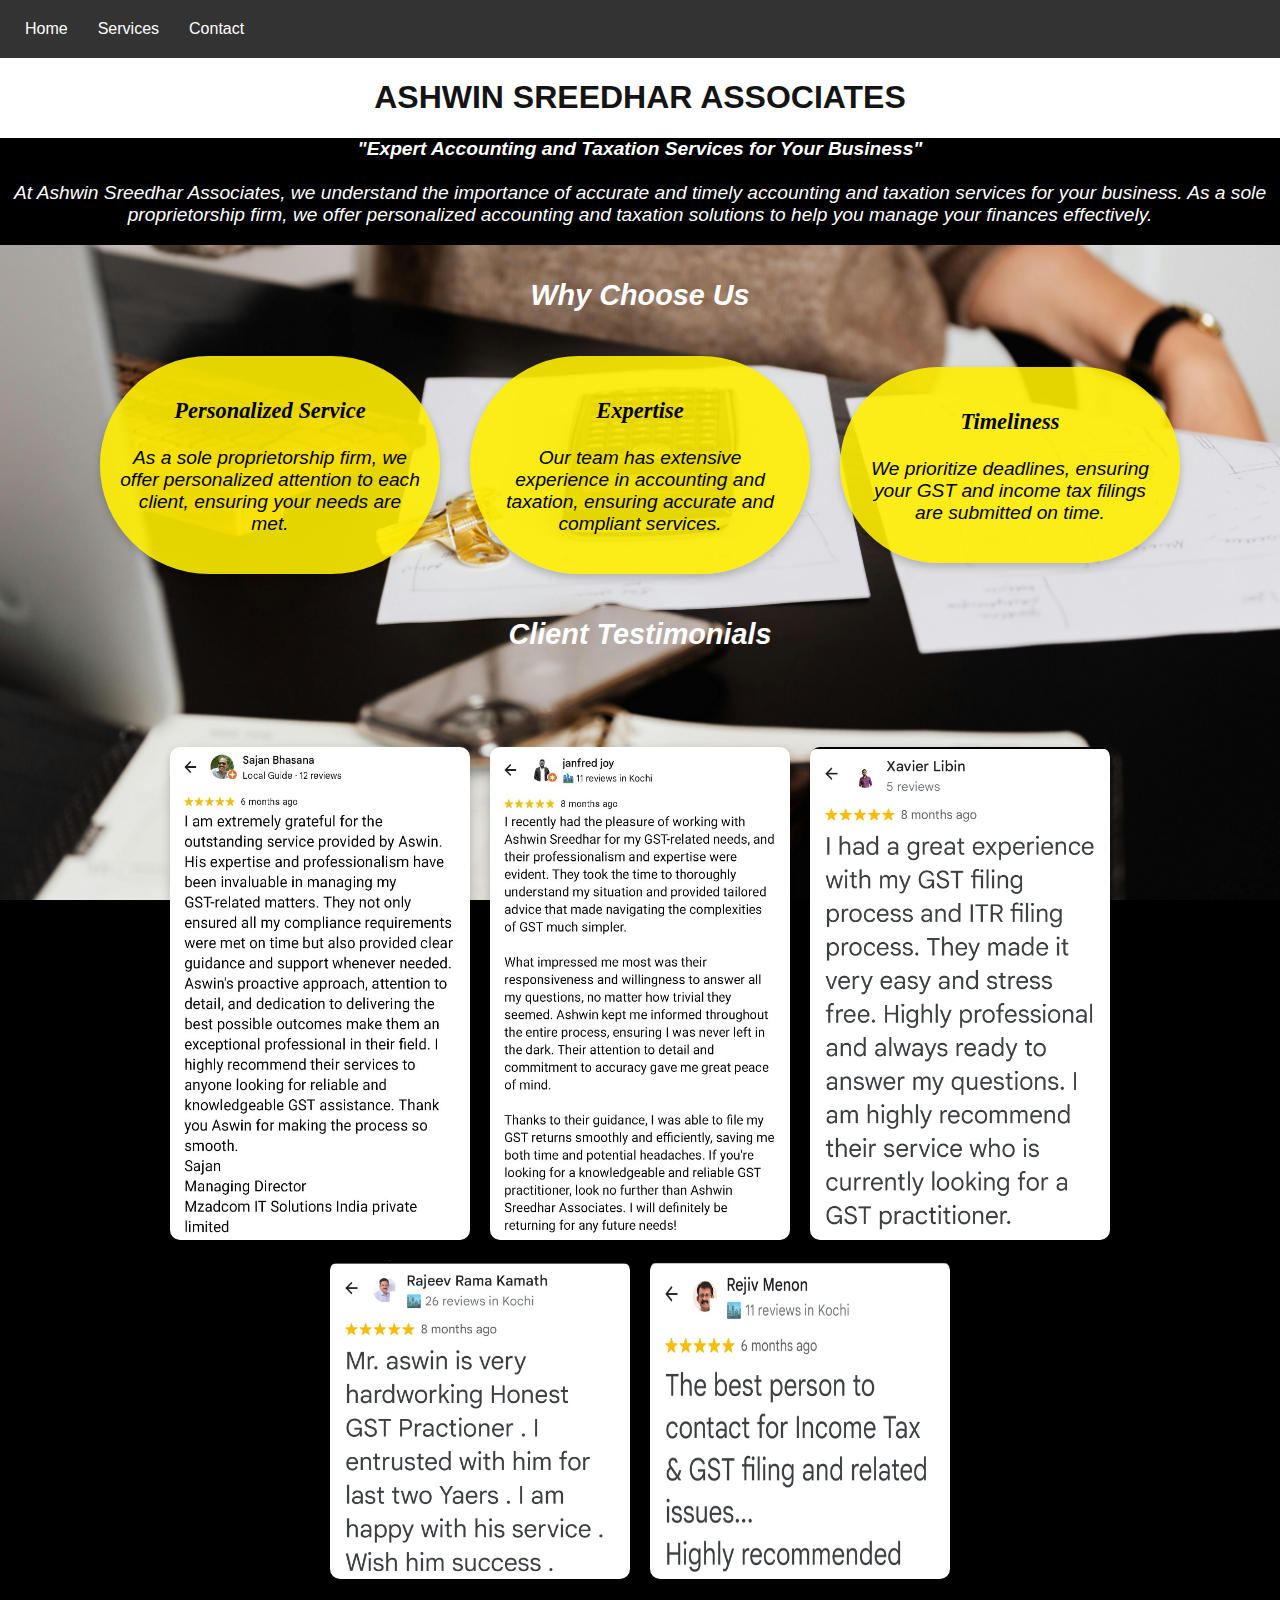
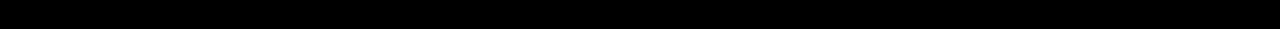
<file: index.html>
<!DOCTYPE html>
<html>
<head>
    <title>ASA </title>
    <link rel="stylesheet" href="static/style.css">
</head>
<body>
    <nav class="navbar">
        <a href="index.html">Home</a>
        <a href="services.html">Services</a>
        <a href="contact.html">Contact</a>
    </nav>
<h1>ASHWIN SREEDHAR ASSOCIATES </h1>
<div class="intro">

    
    
        <p>
            <b><i>"Expert Accounting and Taxation Services for Your Business"</b><br><br>
                At Ashwin Sreedhar Associates, we understand the importance of accurate and timely accounting  and taxation services for your business. 
                As a sole proprietorship firm, we offer personalized accounting  and taxation solutions to help you manage your finances effectively.</p>
        </p>
            
        <div class="background">
            <h2>Why Choose Us</h2>     
                <div class="choose-container">
                    <div class="choose-box">
                        <h3><b>Personalized Service</b></h4>
                        <p> As a sole proprietorship firm, we offer personalized attention to each client, ensuring your needs are met.</p>
                    </div>
                    <div class="choose-box">
                        <h3><b>Expertise</b></h3>
                        <p> Our team has extensive experience in accounting and taxation, ensuring accurate and compliant services.</p>
                    </div>
                    <div class="choose-box">
                        <h3><b>Timeliness</b></h3>
                        <p> We prioritize deadlines, ensuring your GST and income tax filings are submitted on time.</p>       
                    </div>
                </div>
    
        <h2>Client Testimonials</h2><br>
        <div class="review-box">
            
            <img src="static/images/review1.jpg" alt="Review 1">
            <img src="static/images/review2.jpg" alt="Review 2">
            <img src="static/images/review3.jpg" alt="Review 3">
            <img src="static/images/review4.jpg" alt="Review 4">    
            <img src="static/images/review5.jpg" alt="Review 5">        </div>
        </div>
    

















    

   
</body>
</html>
</file>
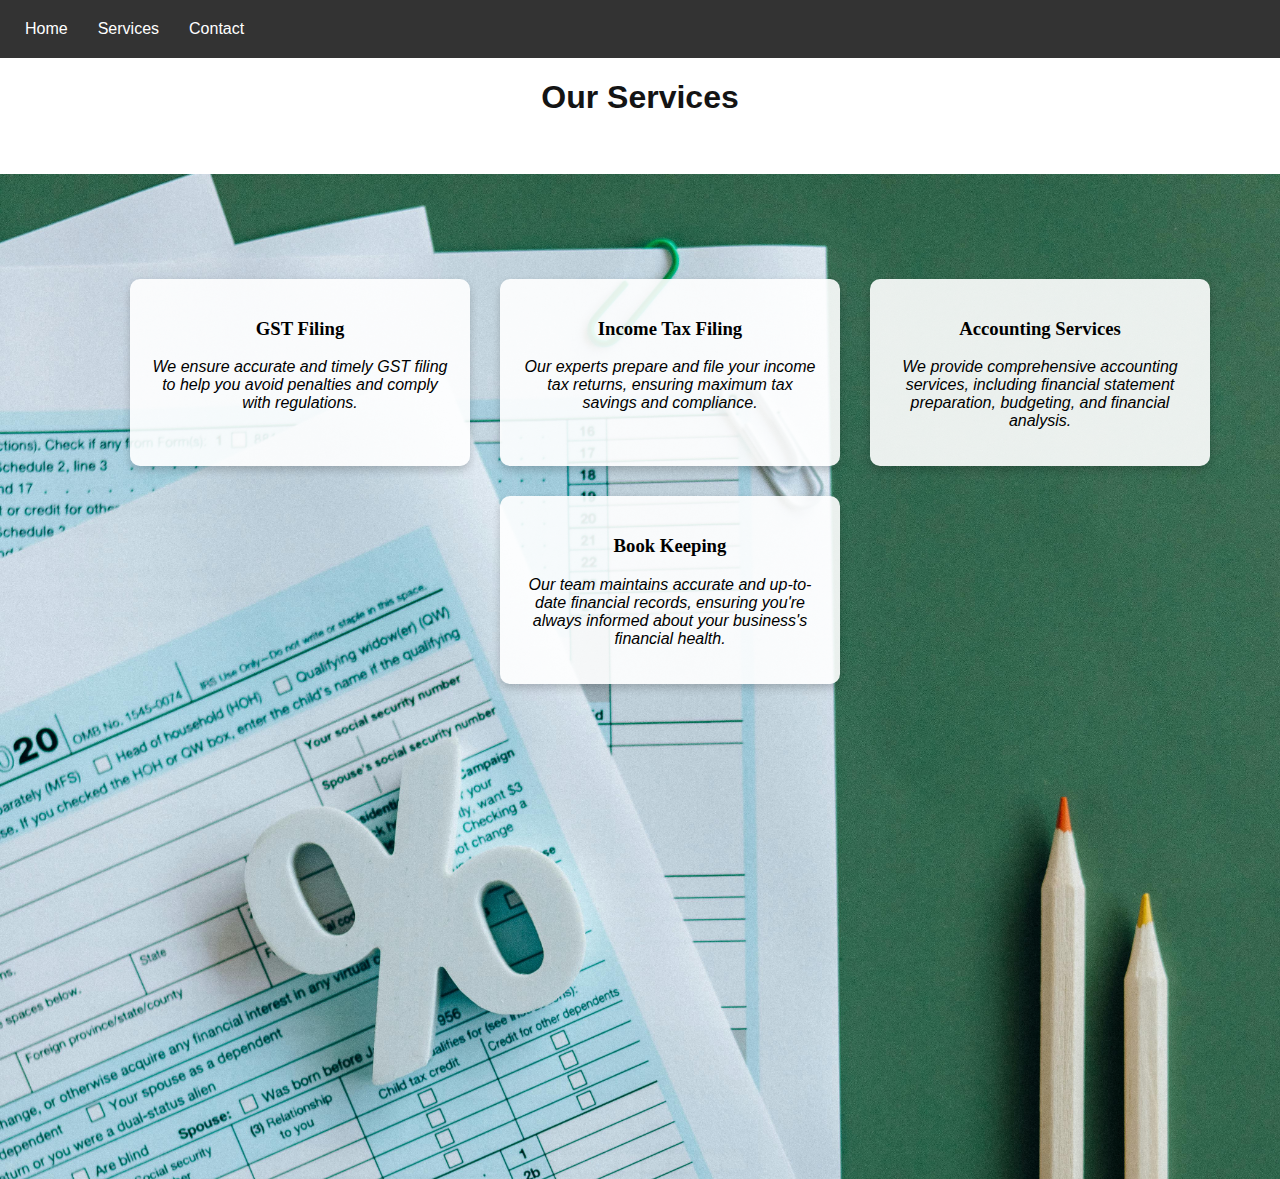
<file: services.html>
<!DOCTYPE html>
<html>
<head>
    <title>Servicese</title>
    <link rel="stylesheet" href="static/style.css">
</head>
<body>

    <nav class="navbar">
        <a href="index.html">Home</a>
        <a href="services.html">Services</a>
        <a href="contact.html">Contact</a>
    </nav>

    <h1>Our Services</h1><br><br>
<div class="bgservice">
    <div class="services-container">
        <div class="service-box">
            <h3><b>GST Filing</b></h3>
            <p><i> We ensure accurate and timely GST filing to help you avoid penalties and comply with regulations.
            </i></p>
        </div>
        <div class="service-box">
            <h3><b>Income Tax Filing</b></h3>
            <p><i>Our experts prepare and file your income tax returns, ensuring maximum tax savings and compliance.</i></p>
        </div>
    
        <div class="service-box">
            <h3><b>Accounting Services</b></h3>
            <p><i>We provide comprehensive accounting services, including financial statement preparation, budgeting, and financial analysis.</i></p>
        </div>
             
        <div class="service-box">
            <h3><b>Book Keeping</b></h3>
            <p><i>Our team maintains accurate and up-to-date financial records, ensuring you're always informed about your business's financial health.
        </i></p>
        </div>
    </div>
</div>

</body>
</html>
</file>
<file: static/style.css>
h1 {
    text-align: center;
    color: rgb(20, 20, 20);
    font-family: Arial, sans-serif;
}

h3{
    text-align: center;
    font-family: Cambria, Cochin, Georgia, Times, 'Times New Roman', serif;
    
}

.background{
    background-image: url('/static/images/home.jpg');
    background-size: cover;
    background-position: center;
    color: white;
    text-align: center;
    padding-top: 10px;
    font-family: Arial, Helvetica, sans-serif;
    background-attachment: fixed;
    align-content: center;
    height: max-content;
    background-color: black;
    
    
}

.bgservice{
    background-image: url('/static/images/services.jpg');
   height: cover;
    display: flex;
    justify-content: space-between;
    align-items: flex-start;
    gap: 40px;
    padding: 20px;
    flex-wrap: wrap;
    padding-left: 80px;
    padding-top: 85px;


    min-height: 100vh;
    background-size: cover; 
}

.contactimg{
    background-image: url('/static/images/contact.jpg');
    height: cover;
    display: flex;
    justify-content: space-between;
    align-items: flex-start;
    gap: 40px;
    padding: 20px;
    flex-wrap: wrap;
    color: whitesmoke;
    padding-left: 80px;
    padding-top: 85px;


    min-height: 100vh;
    background-size: cover;           /* 👈 Scales to cover the whole screen */
        
}
.intro{
    text-align: center;
    font-size: larger;
    background-color: black;
    color: white;
}

body {
    font-family: Arial, sans-serif;
    margin: 0;
    background-color: #fff;
}

.navbar {
    background-color: #333;
    padding: 10px;
    display: flex;

}

.navbar a {
    color: white;
    padding: 10px 15px;
    text-decoration: none;
    
}

.navbar a:hover {
    background-color: #b9abab;
}

.content {
    padding: 20px;  
}


.services-container {
    display: flex;
    justify-content: center;
    flex-wrap: wrap; /* Makes it responsive */
    gap: 30px; /* Space between boxes */
    padding: 20px;
}

.service-box {
    background-color: rgba(255, 255, 255, 0.9); /* semi-transparent if bg image used */
    border-radius: 10px;
    padding: 20px;
    width: 300px;
    box-shadow: 0 4px 8px rgba(0,0,0,0.2);
    text-align: center;
    cursor: pointer;
    
}

.service-box:hover{
    transform: scale(1.05);
    box-shadow: 0 18px 26px rgba(250, 248, 248, 0.3);
    background-color: black;
    color: white;
}

.map-container {
    
    flex: 1;
    min-width: 300px;
    max-width: 600px;
}

.review-box{
    display: flex;
    flex-wrap: wrap;
    justify-content: center;
    gap: 20px;
    padding: 50px;
}

.review-box img {
    width: 300px;
    border-radius: 10px;
    box-shadow: 0 4px 10px rgba(0, 0, 0, 0.2);
    transition: transform 0.3s ease;
    
}

.review-box img:hover {
    transform: scale(1.05);
}


.choose-box{
    background-color: rgba(255, 238, 0, 0.896);
    color: black;
    border-radius: 120px;
    padding: 20px;
    width: 300px;
    box-shadow: 0 4px 8px rgba(0,0,0,0.2);
    text-align: center;
    cursor: default;

}

.choose-container{
    gap: 30px;
    display: flex;
    text-align: center;
    flex-wrap: wrap;
    padding: 20px;
    justify-content: center;
    align-items: center;
}

.choose-box:hover{
    background-color: black;
    color: white;
}
</file>
